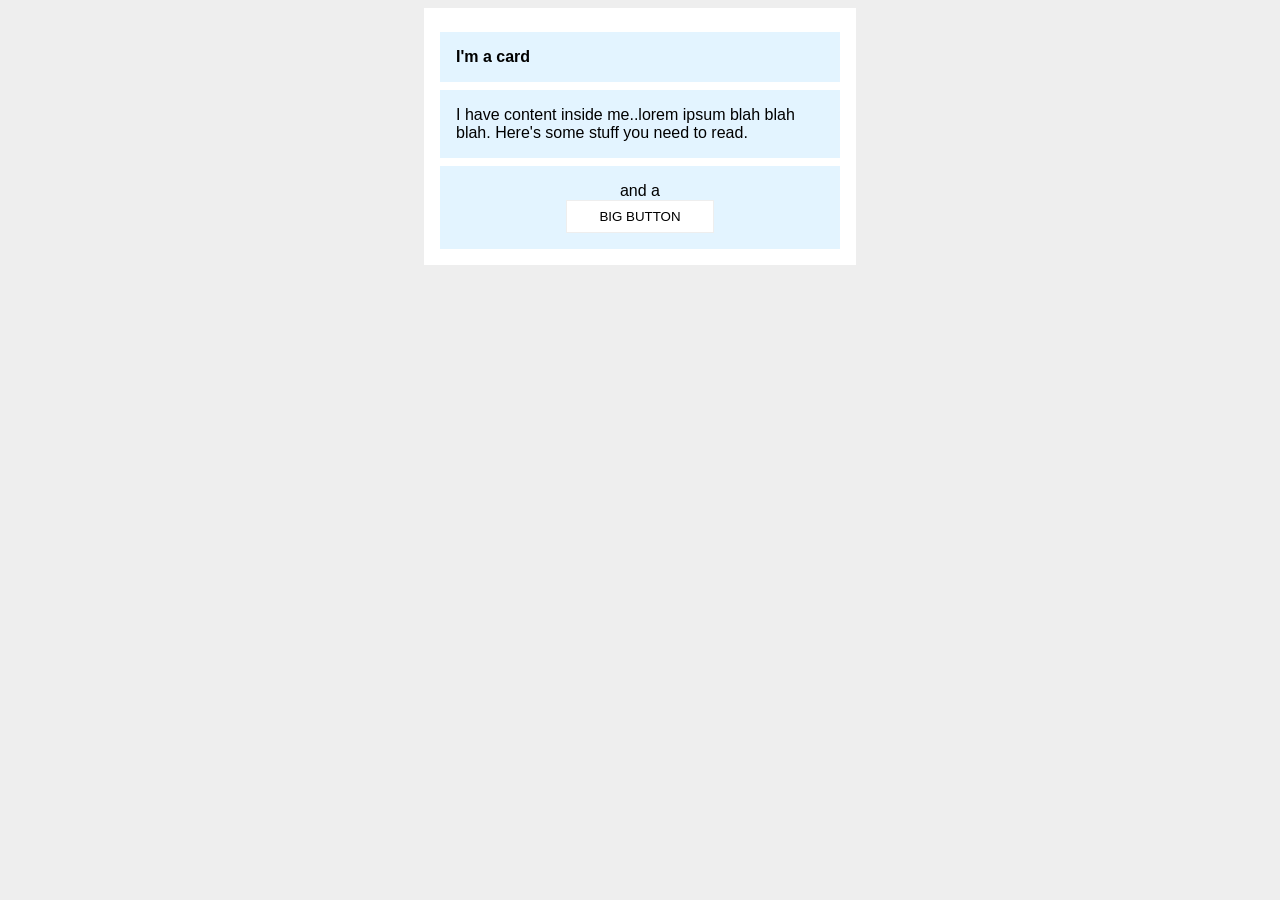
<file: foundations/block-and-inline/02-margin-and-padding-2/index.html>
<!DOCTYPE html>
<html lang="en">
  <head>
    <meta charset="UTF-8">
    <meta http-equiv="X-UA-Compatible" content="IE=edge">
    <meta name="viewport" content="width=device-width, initial-scale=1.0">
    <title>Margin and Padding exercise 2</title>
    <link rel="stylesheet" href="style.css">
  </head>
  <body>
    <div class="card">
      <div class="title">I'm a card</div>
      <div class="content">I have content inside me..lorem ipsum blah blah blah. Here's some stuff you need to read.</div>
      <div class="button-container">and a <button>BIG BUTTON</button></div>
    </div>
  </body>
</html>
</file>
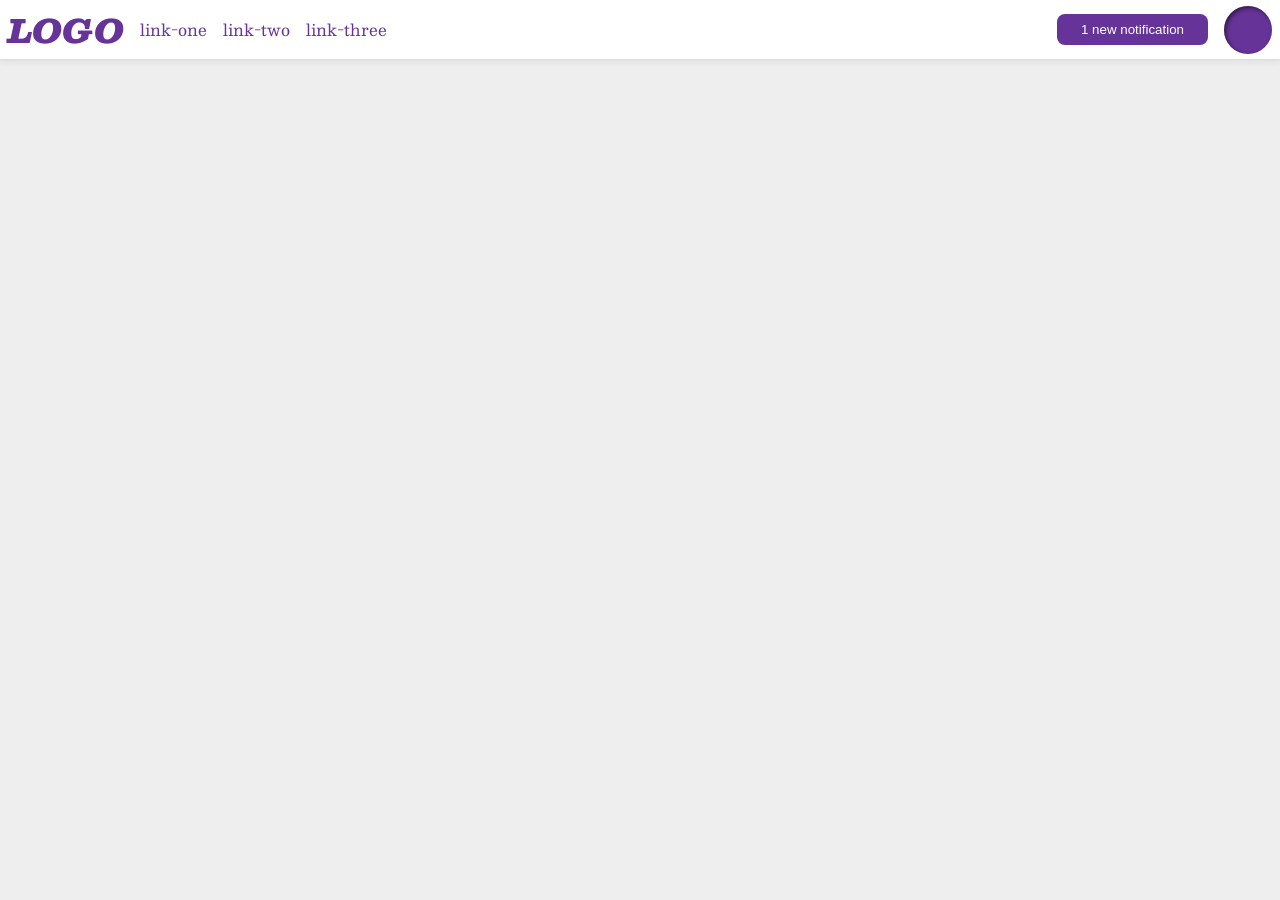
<file: foundations/flex/03-flex-header-2/index.html>
<!DOCTYPE html>
<html lang="en">
  <head>
    <meta charset="UTF-8">
    <meta http-equiv="X-UA-Compatible" content="IE=edge">
    <meta name="viewport" content="width=device-width, initial-scale=1.0">
    <title>Flex Header 2</title>
    <link rel="stylesheet" href="style.css">
  </head>
  <body>
    <div class="header">
      <div class="left-side">
        <div class="logo">
          LOGO
        </div>
        <ul class="links">
          <li><a href="https://google.com">link-one</a></li>
          <li><a href="https://google.com">link-two</a></li>
          <li><a href="https://google.com">link-three</a></li>
        </ul>
      </div>
      <div class="right-side">
        <button class="notifications">
          1 new notification
        </button>
        <div class="profile-image"></div>
      </div>
    </div>
  </body>
</html>
</file>
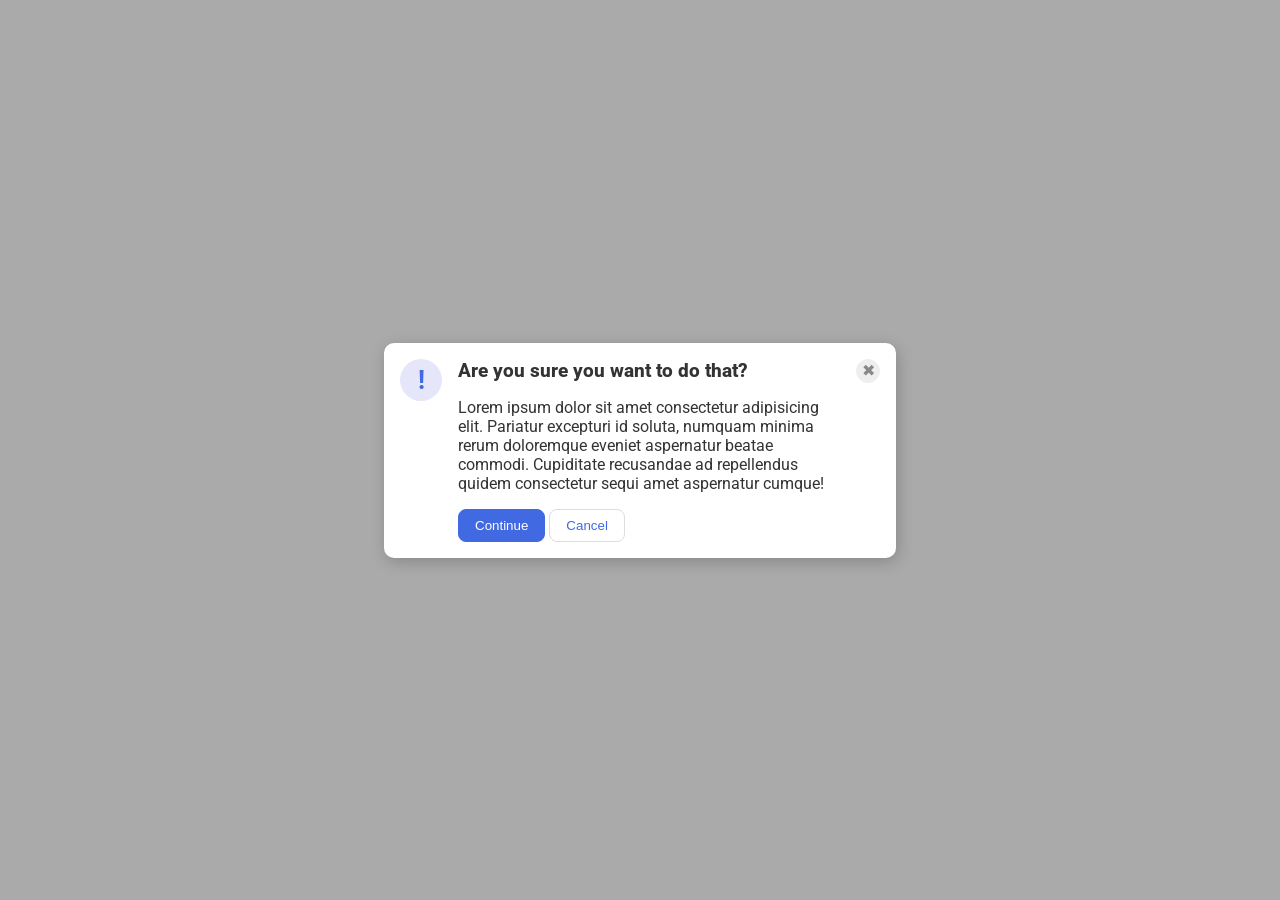
<file: foundations/flex/05-flex-modal/index.html>
<!DOCTYPE html>
<html lang="en">
  <head>
    <meta charset="UTF-8">
    <meta http-equiv="X-UA-Compatible" content="IE=edge">
    <meta name="viewport" content="width=device-width, initial-scale=1.0">
    <link rel="stylesheet" href="style.css">
    <title>Modal</title>
  </head>
  <body>
    <div class="modal">
      <div class="outside-container">
        <div class="icon">!</div>
        <div class="inside-container">
          <div class="header">Are you sure you want to do that?</div>
          <div class="text">Lorem ipsum dolor sit amet consectetur adipisicing elit. Pariatur excepturi id soluta, numquam minima rerum doloremque eveniet aspernatur beatae commodi. Cupiditate recusandae ad repellendus quidem consectetur sequi amet aspernatur cumque!</div>
          <button class="continue">Continue</button>
          <button class="cancel">Cancel</button>
        </div>
        <button class="close-button">✖</button>
      </div>
    </div>
  </body>
</html>
</file>
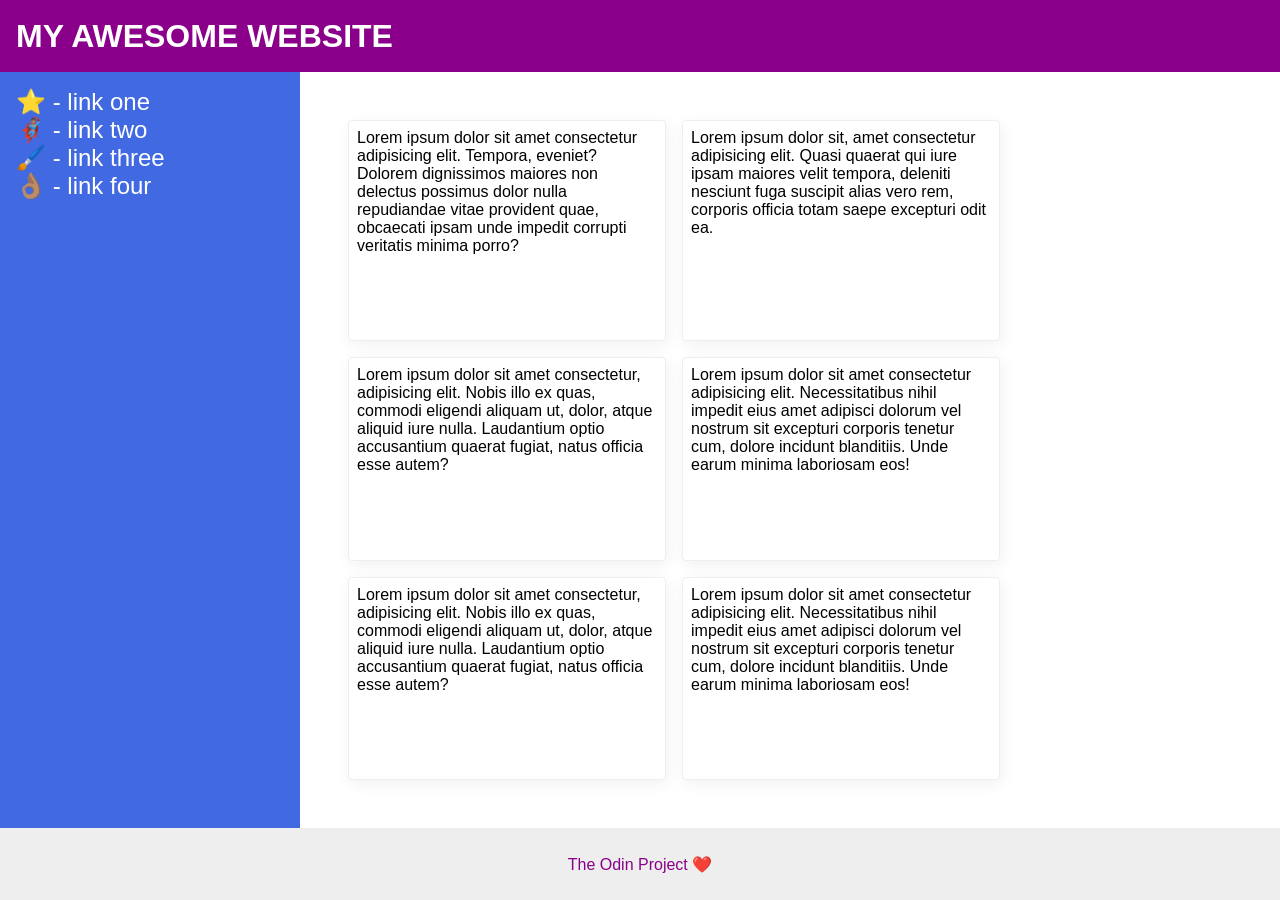
<file: foundations/flex/07-flex-layout-2/index.html>
<!DOCTYPE html>
<html lang="en">
  <head>
    <meta charset="UTF-8">
    <meta http-equiv="X-UA-Compatible" content="IE=edge">
    <meta name="viewport" content="width=device-width, initial-scale=1.0">
    <title>The Holy Grail</title>
    <link rel="stylesheet" href="style.css">
  </head>
  <body>
    <div class="header">
      MY AWESOME WEBSITE
    </div>
    <div class="content">
      <div class="sidebar">
        <ul>
          <li><a href="#">⭐ - link one</a></li>
          <li><a href="#">🦸🏽‍♂️ - link two</a></li>
          <li><a href="#">🖌️ - link three</a></li>
          <li><a href="#">👌🏽 - link four</a></li>
        </ul>
      </div>

      <div class="container">
        <div class="card">Lorem ipsum dolor sit amet consectetur adipisicing elit. Tempora, eveniet? Dolorem dignissimos maiores non delectus possimus dolor nulla repudiandae vitae provident quae, obcaecati ipsam unde impedit corrupti veritatis minima porro?</div>
        <div class="card">Lorem ipsum dolor sit, amet consectetur adipisicing elit. Quasi quaerat qui iure ipsam maiores velit tempora, deleniti nesciunt fuga suscipit alias vero rem, corporis officia totam saepe excepturi odit ea.</div>
        <div class="card">Lorem ipsum dolor sit amet consectetur, adipisicing elit. Nobis illo ex quas, commodi eligendi aliquam ut, dolor, atque aliquid iure nulla. Laudantium optio accusantium quaerat fugiat, natus officia esse autem?</div>
        <div class="card">Lorem ipsum dolor sit amet consectetur adipisicing elit. Necessitatibus nihil impedit eius amet adipisci dolorum vel nostrum sit excepturi corporis tenetur cum, dolore incidunt blanditiis. Unde earum minima laboriosam eos!</div>
        <div class="card">Lorem ipsum dolor sit amet consectetur, adipisicing elit. Nobis illo ex quas, commodi eligendi aliquam ut, dolor, atque aliquid iure nulla. Laudantium optio accusantium quaerat fugiat, natus officia esse autem?</div>
        <div class="card">Lorem ipsum dolor sit amet consectetur adipisicing elit. Necessitatibus nihil impedit eius amet adipisci dolorum vel nostrum sit excepturi corporis tenetur cum, dolore incidunt blanditiis. Unde earum minima laboriosam eos!</div>
      </div>

    </div>
    <div class="footer">
      The Odin Project ❤️
    </div>
  </body>
</html>
</file>
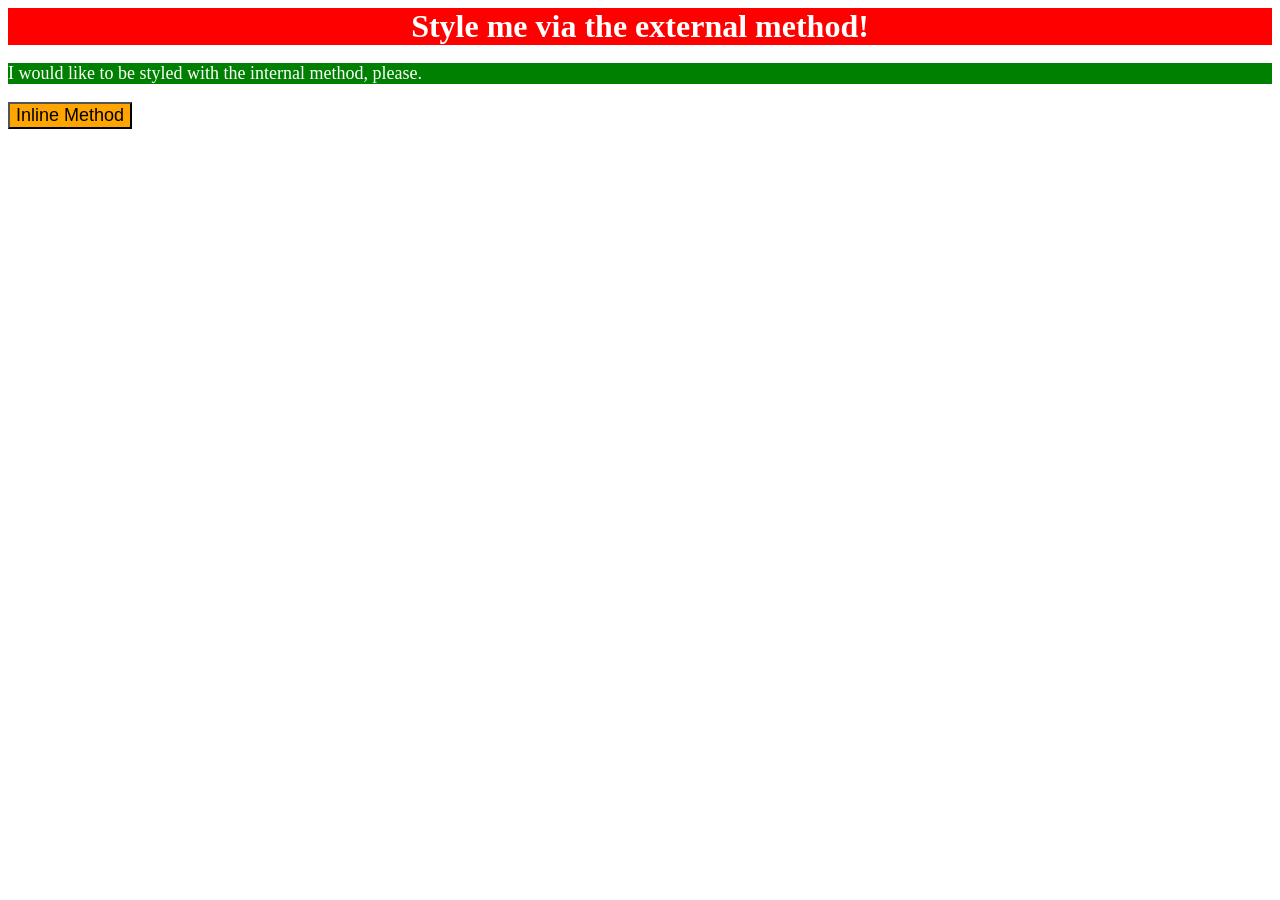
<file: foundations/intro-to-css/01-css-methods/index.html>
<!DOCTYPE html>
<html lang="en">
  <head>
    <meta charset="UTF-8">
    <meta http-equiv="X-UA-Compatible" content="IE=edge">
    <meta name="viewport" content="width=device-width, initial-scale=1.0">
    <link rel="stylesheet" href="styles.css">
    <style>
      p {
        background-color: green;
        color: white;
        font-size: 18px;
      }
    </style>
    <title>Methods for Adding CSS</title>
  </head>
  <body>
    <div>Style me via the external method!</div>
    <p>I would like to be styled with the internal method, please.</p>
    <button style="background-color: orange; font-size: 18px;">Inline Method</button>
  </body>
</html>
</file>
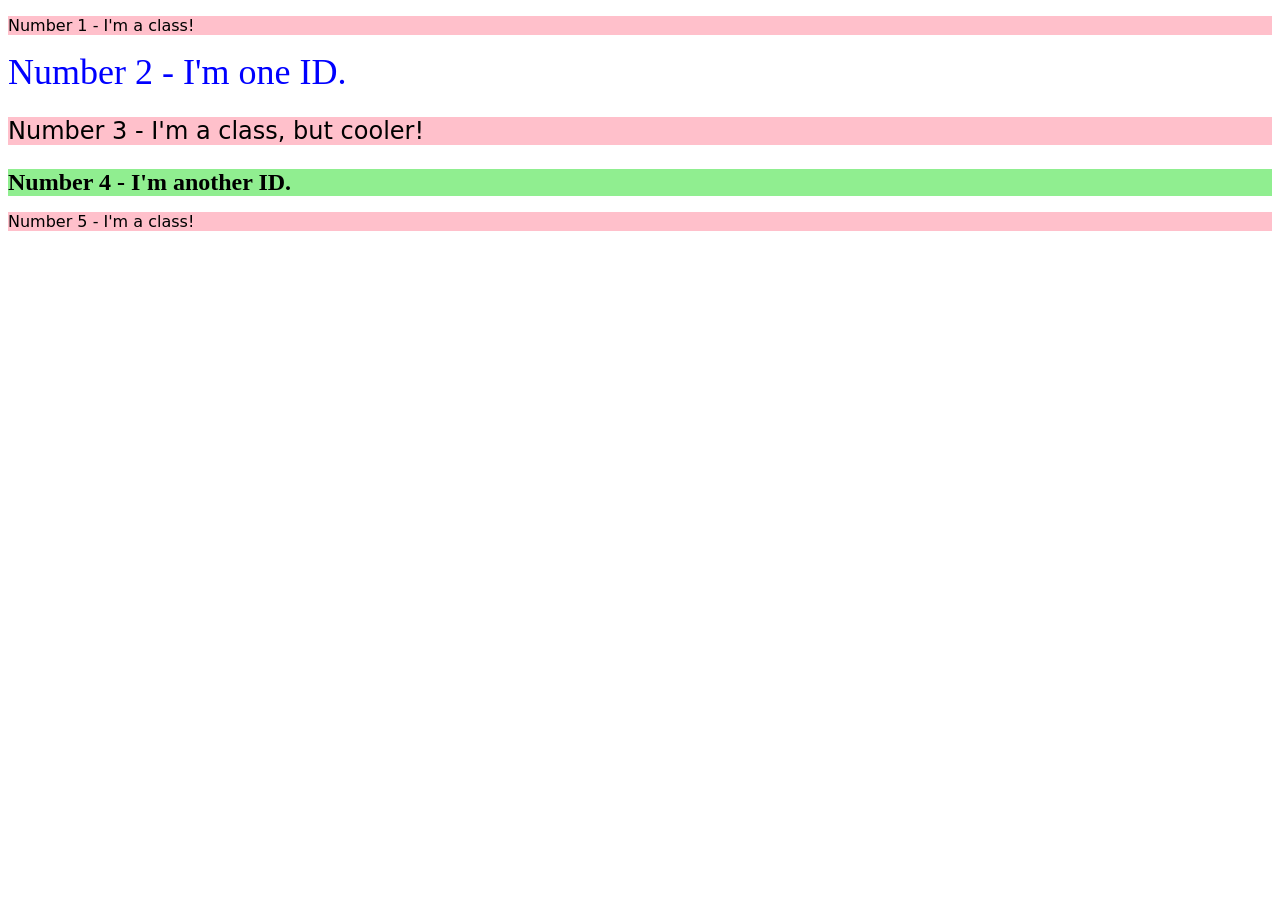
<file: foundations/intro-to-css/02-class-id-selectors/index.html>
<!DOCTYPE html>
<html lang="en">
  <head>
    <meta charset="UTF-8">
    <meta http-equiv="X-UA-Compatible" content="IE=edge">
    <meta name="viewport" content="width=device-width, initial-scale=1.0">
    <title>Class and ID Selectors</title>
    <link rel="stylesheet" href="style.css">
  </head>
  <body>
    <p class="odd-number">Number 1 - I'm a class!</p>
    <div id="second-element">Number 2 - I'm one ID.</div>
    <p class="odd-number third-element">Number 3 - I'm a class, but cooler!</p>
    <div id="fourth-element">Number 4 - I'm another ID.</div>
    <p class="odd-number">Number 5 - I'm a class!</p>
  </body>
</html>
</file>
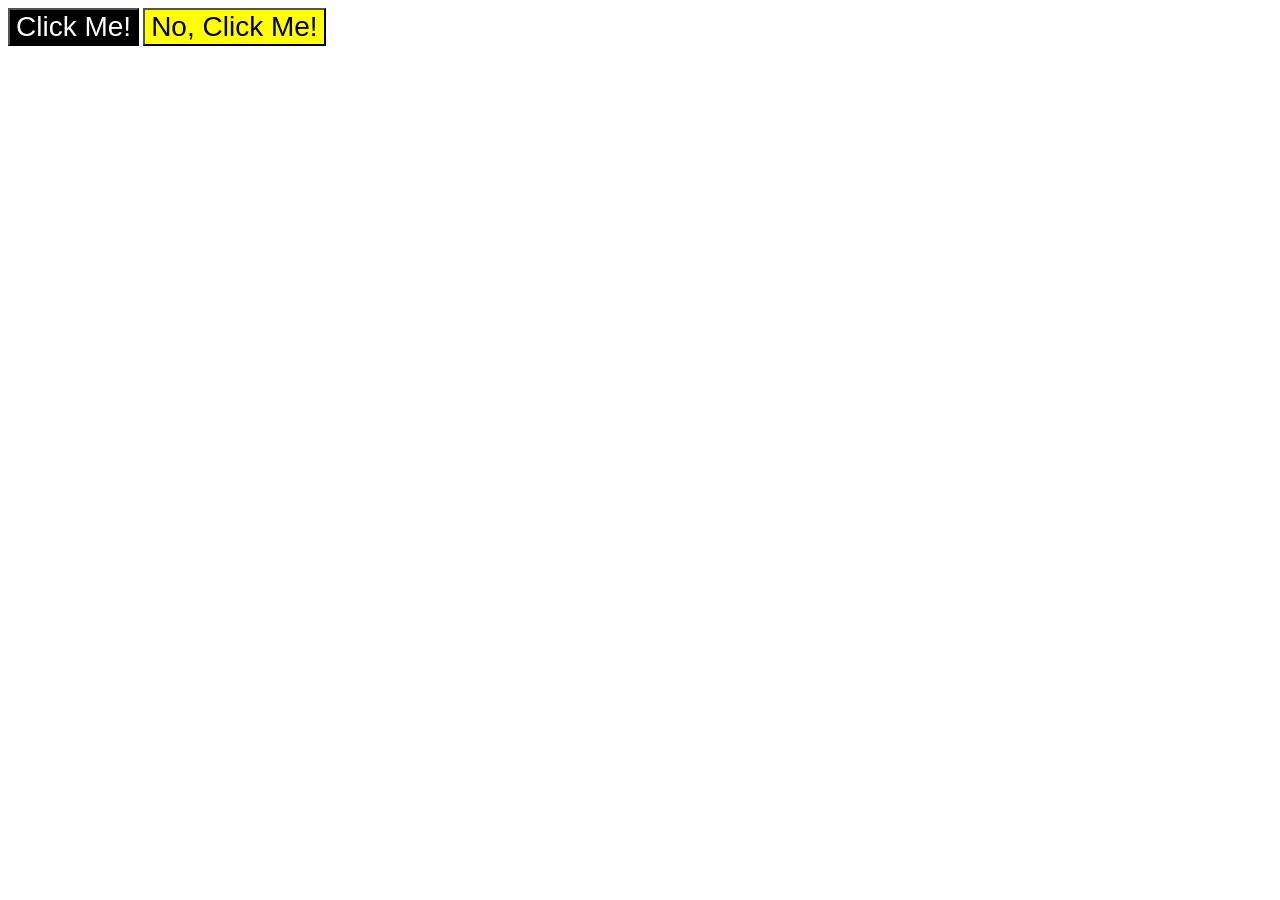
<file: foundations/intro-to-css/03-grouping-selectors/index.html>
<!DOCTYPE html>
<html lang="en">
  <head>
    <meta charset="UTF-8">
    <meta http-equiv="X-UA-Compatible" content="IE=edge">
    <meta name="viewport" content="width=device-width, initial-scale=1.0">
    <title>Grouping Selectors</title>
    <link rel="stylesheet" href="style.css">
  </head>
  <body>
    <button class="button first">Click Me!</button>
    <button class="button second">No, Click Me!</button>
  </body>
</html>
</file>
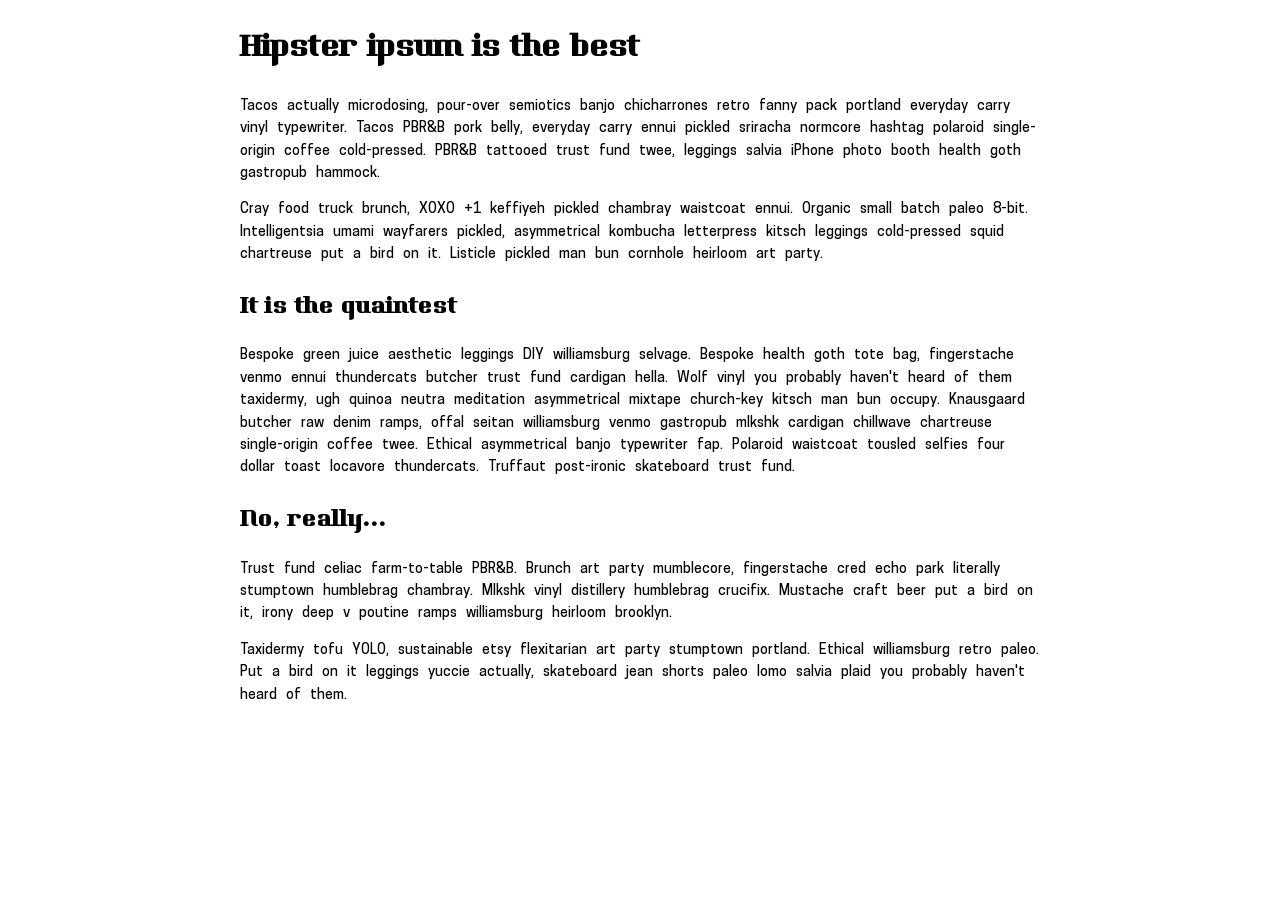
<file: intermediate-html-css/web-fonts/web-font-start.html>
<!DOCTYPE html>
<html lang="en-US">
  <head>
    <meta charset="utf-8">
    <meta name="viewport" content="width=device-width">
    <title>Web font example</title>
    <link href="web-font-start.css" rel="stylesheet" type="text/css">
  </head>
  <body>
    <h1>Hipster ipsum is the best</h1>

    <p>Tacos actually microdosing, pour-over semiotics banjo chicharrones retro fanny pack portland everyday carry vinyl typewriter. Tacos PBR&amp;B pork belly, everyday carry ennui pickled sriracha normcore hashtag polaroid single-origin coffee cold-pressed. PBR&amp;B tattooed trust fund twee, leggings salvia iPhone photo booth health goth gastropub hammock.</p>

    <p>Cray food truck brunch, XOXO +1 keffiyeh pickled chambray waistcoat ennui. Organic small batch paleo 8-bit. Intelligentsia umami wayfarers pickled, asymmetrical kombucha letterpress kitsch leggings cold-pressed squid chartreuse put a bird on it. Listicle pickled man bun cornhole heirloom art party.</p>

    <h2>It is the quaintest</h2>

    <p>Bespoke green juice aesthetic leggings DIY williamsburg selvage. Bespoke health goth tote bag, fingerstache venmo ennui thundercats butcher trust fund cardigan hella. Wolf vinyl you probably haven't heard of them taxidermy, ugh quinoa neutra meditation asymmetrical mixtape church-key kitsch man bun occupy. Knausgaard butcher raw denim ramps, offal seitan williamsburg venmo gastropub mlkshk cardigan chillwave chartreuse single-origin coffee twee. Ethical asymmetrical banjo typewriter fap. Polaroid waistcoat tousled selfies four dollar toast locavore thundercats. Truffaut post-ironic skateboard trust fund.</p>

    <h2>No, really...</h2>

    <p>Trust fund celiac farm-to-table PBR&amp;B. Brunch art party mumblecore, fingerstache cred echo park literally stumptown humblebrag chambray. Mlkshk vinyl distillery humblebrag crucifix. Mustache craft beer put a bird on it, irony deep v poutine ramps williamsburg heirloom brooklyn.</p>

    <p>Taxidermy tofu YOLO, sustainable etsy flexitarian art party stumptown portland. Ethical williamsburg retro paleo. Put a bird on it leggings yuccie actually, skateboard jean shorts paleo lomo salvia plaid you probably haven't heard of them.</p>
  </body>
</html>
</file>
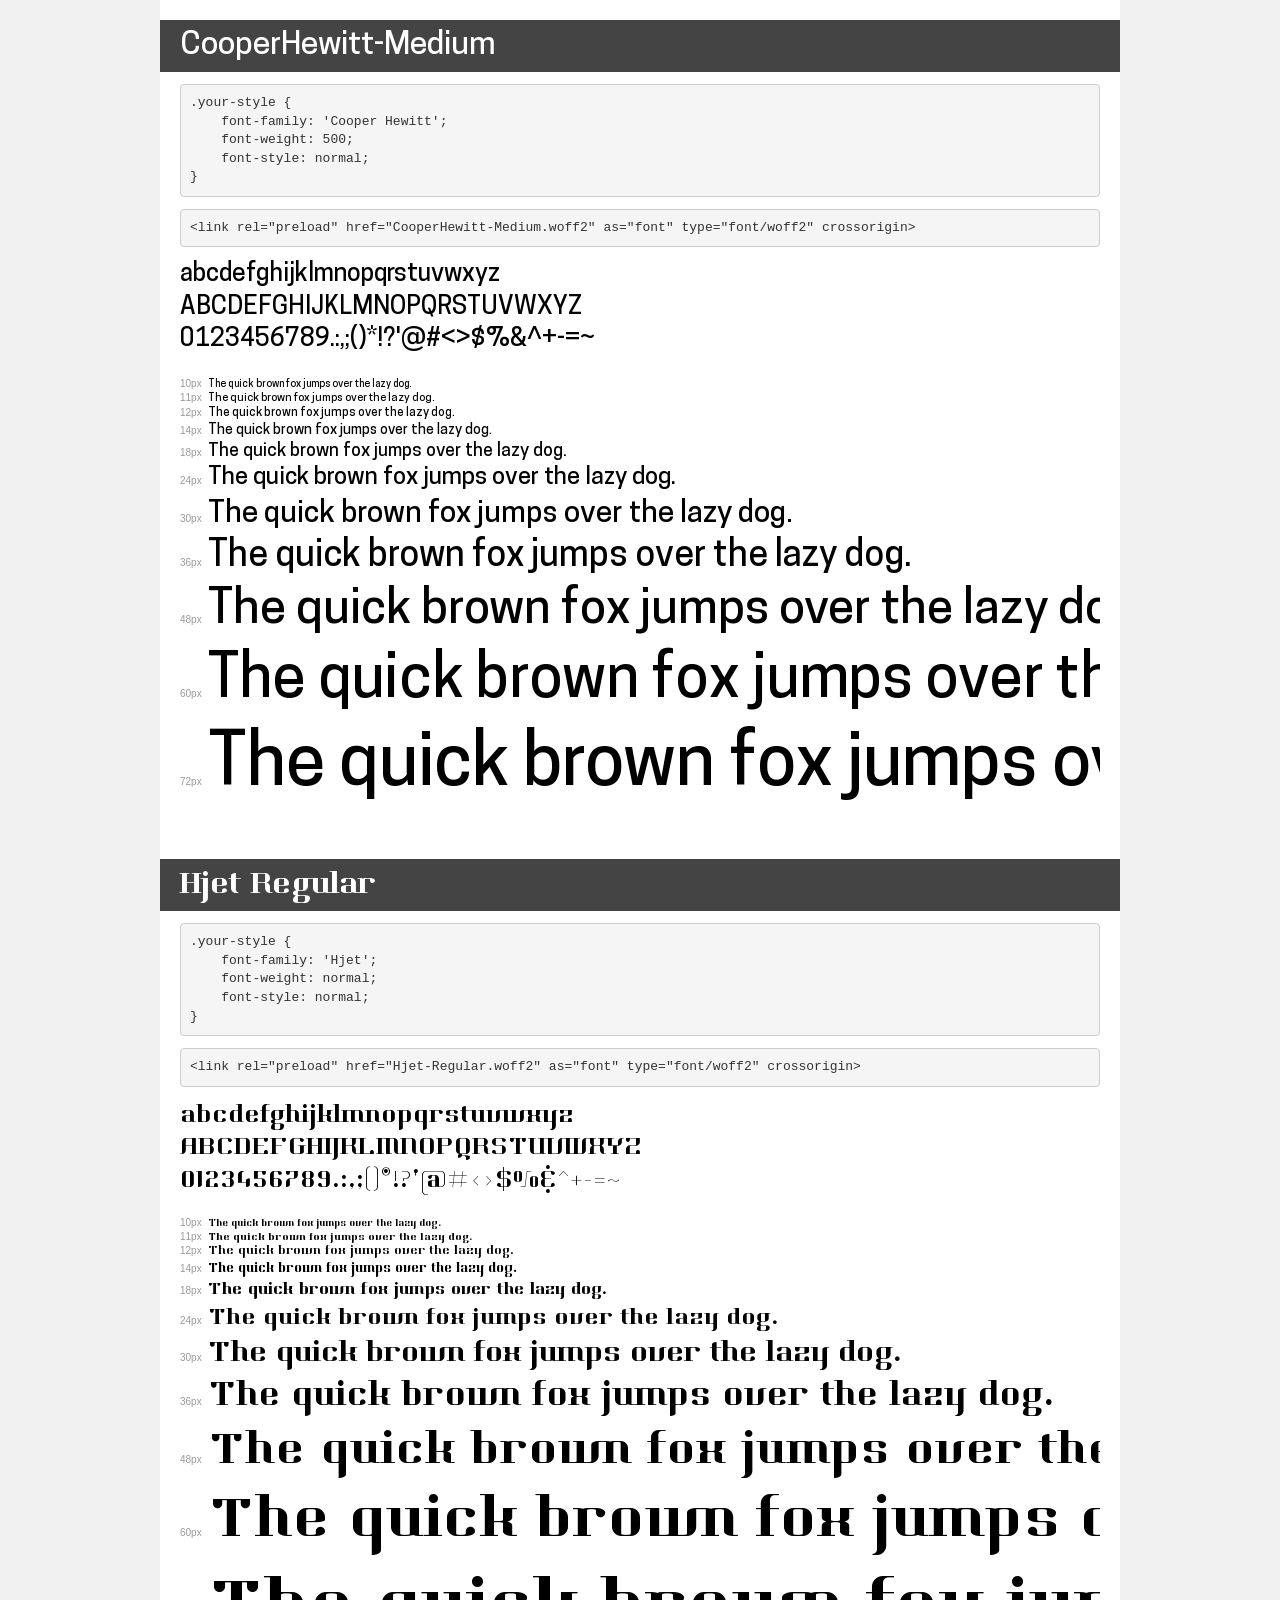
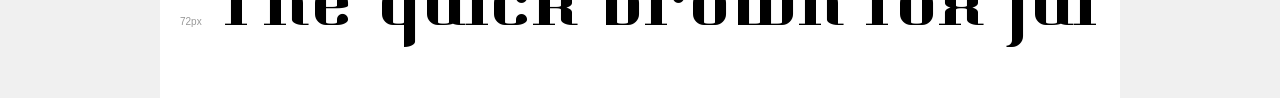
<file: intermediate-html-css/web-fonts/fonts/demo.html>
<!DOCTYPE html>
<html lang="en">
<head>
    <meta charset="utf-8">
    <meta http-equiv="X-UA-Compatible" content="IE=edge">
    <meta name="viewport" content="width=device-width, initial-scale=1">
    <meta name="robots" content="noindex, noarchive">
    <meta name="format-detection" content="telephone=no">
    <title>Transfonter demo</title>
    <link href="stylesheet.css" rel="stylesheet">
    <style>
        /*
        http://meyerweb.com/eric/tools/css/reset/
        v2.0 | 20110126
        License: none (public domain)
        */
        html, body, div, span, applet, object, iframe,
        h1, h2, h3, h4, h5, h6, p, blockquote, pre,
        a, abbr, acronym, address, big, cite, code,
        del, dfn, em, img, ins, kbd, q, s, samp,
        small, strike, strong, sub, sup, tt, var,
        b, u, i, center,
        dl, dt, dd, ol, ul, li,
        fieldset, form, label, legend,
        table, caption, tbody, tfoot, thead, tr, th, td,
        article, aside, canvas, details, embed,
        figure, figcaption, footer, header, hgroup,
        menu, nav, output, ruby, section, summary,
        time, mark, audio, video {
            margin: 0;
            padding: 0;
            border: 0;
            font-size: 100%;
            font: inherit;
            vertical-align: baseline;
        }
        /* HTML5 display-role reset for older browsers */
        article, aside, details, figcaption, figure,
        footer, header, hgroup, menu, nav, section {
            display: block;
        }
        body {
            line-height: 1;
        }
        ol, ul {
            list-style: none;
        }
        blockquote, q {
            quotes: none;
        }
        blockquote:before, blockquote:after,
        q:before, q:after {
            content: '';
            content: none;
        }
        table {
            border-collapse: collapse;
            border-spacing: 0;
        }
        /* demo styles */
        body {
            background: #f0f0f0;
            color: #000;
        }
        .page {
            background: #fff;
            width: 920px;
            margin: 0 auto;
            padding: 20px 20px 0 20px;
            overflow: hidden;
        }
        .font-container {
            overflow-x: auto;
            overflow-y: hidden;
            margin-bottom: 40px;
            line-height: 1.3;
            white-space: nowrap;
            padding-bottom: 5px;
        }
        h1 {
            position: relative;
            background: #444;
            font-size: 32px;
            color: #fff;
            padding: 10px 20px;
            margin: 0 -20px 12px -20px;
        }
        .letters {
            font-size: 25px;
            margin-bottom: 20px;
        }
        .s10:before {
            content: '10px';
        }
        .s11:before {
            content: '11px';
        }
        .s12:before {
            content: '12px';
        }
        .s14:before {
            content: '14px';
        }
        .s18:before {
            content: '18px';
        }
        .s24:before {
            content: '24px';
        }
        .s30:before {
            content: '30px';
        }
        .s36:before {
            content: '36px';
        }
        .s48:before {
            content: '48px';
        }
        .s60:before {
            content: '60px';
        }
        .s72:before {
            content: '72px';
        }
        .s10:before, .s11:before, .s12:before, .s14:before,
        .s18:before, .s24:before, .s30:before, .s36:before,
        .s48:before, .s60:before, .s72:before {
            font-family: Arial, sans-serif;
            font-size: 10px;
            font-weight: normal;
            font-style: normal;
            color: #999;
            padding-right: 6px;
        }
        pre {
            display: block;
            padding: 9px;
            margin: 0 0 12px;
            font-family: Monaco, Menlo, Consolas, "Courier New", monospace;
            font-size: 13px;
            line-height: 1.428571429;
            color: #333;
            font-weight: normal;
            font-style: normal;
            background-color: #f5f5f5;
            border: 1px solid #ccc;
            overflow-x: auto;
            border-radius: 4px;
        }
        /* responsive */
        @media (max-width: 959px) {
            .page {
                width: auto;
                margin: 0;
            }
        }
    </style>
</head>
<body>
<div class="page">
    <div class="demo">
        <h1 style="font-family: 'Cooper Hewitt'; font-weight: 500; font-style: normal;">CooperHewitt-Medium</h1>
        <pre title="Usage">.your-style {
    font-family: 'Cooper Hewitt';
    font-weight: 500;
    font-style: normal;
}</pre>
        <pre title="Preload (optional)">
&lt;link rel=&quot;preload&quot; href=&quot;CooperHewitt-Medium.woff2&quot; as=&quot;font&quot; type=&quot;font/woff2&quot; crossorigin&gt;</pre>
        <div class="font-container" style="font-family: 'Cooper Hewitt'; font-weight: 500; font-style: normal;">
            <p class="letters">
                abcdefghijklmnopqrstuvwxyz<br>
ABCDEFGHIJKLMNOPQRSTUVWXYZ<br>
                0123456789.:,;()*!?'@#&lt;&gt;$%&^+-=~
            </p>
            <p class="s10" style="font-size: 10px;">The quick brown fox jumps over the lazy dog.</p>
            <p class="s11" style="font-size: 11px;">The quick brown fox jumps over the lazy dog.</p>
            <p class="s12" style="font-size: 12px;">The quick brown fox jumps over the lazy dog.</p>
            <p class="s14" style="font-size: 14px;">The quick brown fox jumps over the lazy dog.</p>
            <p class="s18" style="font-size: 18px;">The quick brown fox jumps over the lazy dog.</p>
            <p class="s24" style="font-size: 24px;">The quick brown fox jumps over the lazy dog.</p>
            <p class="s30" style="font-size: 30px;">The quick brown fox jumps over the lazy dog.</p>
            <p class="s36" style="font-size: 36px;">The quick brown fox jumps over the lazy dog.</p>
            <p class="s48" style="font-size: 48px;">The quick brown fox jumps over the lazy dog.</p>
            <p class="s60" style="font-size: 60px;">The quick brown fox jumps over the lazy dog.</p>
            <p class="s72" style="font-size: 72px;">The quick brown fox jumps over the lazy dog.</p>
        </div>
    </div>

    <div class="demo">
        <h1 style="font-family: 'Hjet'; font-weight: normal; font-style: normal;">Hjet Regular</h1>
        <pre title="Usage">.your-style {
    font-family: 'Hjet';
    font-weight: normal;
    font-style: normal;
}</pre>
        <pre title="Preload (optional)">
&lt;link rel=&quot;preload&quot; href=&quot;Hjet-Regular.woff2&quot; as=&quot;font&quot; type=&quot;font/woff2&quot; crossorigin&gt;</pre>
        <div class="font-container" style="font-family: 'Hjet'; font-weight: normal; font-style: normal;">
            <p class="letters">
                abcdefghijklmnopqrstuvwxyz<br>
ABCDEFGHIJKLMNOPQRSTUVWXYZ<br>
                0123456789.:,;()*!?'@#&lt;&gt;$%&^+-=~
            </p>
            <p class="s10" style="font-size: 10px;">The quick brown fox jumps over the lazy dog.</p>
            <p class="s11" style="font-size: 11px;">The quick brown fox jumps over the lazy dog.</p>
            <p class="s12" style="font-size: 12px;">The quick brown fox jumps over the lazy dog.</p>
            <p class="s14" style="font-size: 14px;">The quick brown fox jumps over the lazy dog.</p>
            <p class="s18" style="font-size: 18px;">The quick brown fox jumps over the lazy dog.</p>
            <p class="s24" style="font-size: 24px;">The quick brown fox jumps over the lazy dog.</p>
            <p class="s30" style="font-size: 30px;">The quick brown fox jumps over the lazy dog.</p>
            <p class="s36" style="font-size: 36px;">The quick brown fox jumps over the lazy dog.</p>
            <p class="s48" style="font-size: 48px;">The quick brown fox jumps over the lazy dog.</p>
            <p class="s60" style="font-size: 60px;">The quick brown fox jumps over the lazy dog.</p>
            <p class="s72" style="font-size: 72px;">The quick brown fox jumps over the lazy dog.</p>
        </div>
    </div>

</div>
</body>
</html>
</file>
<file: foundations/block-and-inline/02-margin-and-padding-2/style.css>
body {
  background: #eee;
  font-family: sans-serif;
  display: block;
  font-size: 16px;
}

div {
  margin: .5rem auto 0;
  padding: 1rem;
}

.card {
  width: 400px;
  background: #fff;
  padding: 1rem auto .5rem;
}

.title {
  background: #e3f4ff;
  font-weight: bold;
}

.content {
  background: #e3f4ff;
}

.button-container {
  background: #e3f4ff;
  text-align: center;
}

button {
  background: white;
  border: 1px solid #eee;
  display: block;
  padding: .5rem 2rem;
  margin: auto;
}
</file>
<file: foundations/flex/03-flex-header-2/style.css>
/* this is some magical font-importing.  
you'll learn about it later. */
@import url('https://fonts.googleapis.com/css2?family=Besley:ital,wght@0,400;1,900&display=swap');

body {
  margin: 0;
  background: #eee;
  font-family: Besley, serif;
}

.header {
  background: white;
  border-bottom: 1px solid #ddd;
  box-shadow: 0 0 8px rgba(0,0,0,.1);
  display: flex;
  justify-content: space-between;
  align-items: center;
}

.left-side {
  display: flex;
  align-items: center;
  gap: 16px;
  padding-left: 8px;
}

.right-side {
  display: flex;
  align-items: center;
  gap: 16px;
  padding-right: 8px;
}

.profile-image {
  background: rebeccapurple;
  box-shadow: inset 2px 2px 4px rgba(0,0,0,.5);
  border-radius: 50%;
  width: 48px;
  height: 48px;
}

.logo {
  color: rebeccapurple;
  font-size: 32px;
  font-weight: 900;
  font-style: italic;
}

button {
  border: none;
  border-radius: 8px;
  background: rebeccapurple;
  color: white;
  padding: 8px 24px;
}

a {
  /* this removes the line under our links */
  text-decoration: none;
  color: rebeccapurple;
}

ul {
  list-style-type: none;
  display: flex;
  gap: 16px;
  padding: 0
}
</file>
<file: foundations/flex/05-flex-modal/style.css>
@import url('https://fonts.googleapis.com/css2?family=Roboto:wght@400;700&display=swap');

html, body {
  height: 100%;
}

body {
  font-family: Roboto, sans-serif;
  margin: 0;
  background: #aaa;
  color: #333;
  /* I'll give you this one for free lol */
  display: flex;
  align-items: center;
  justify-content: center;
}

.modal {
  background: white;
  width: 480px;
  border-radius: 10px;
  box-shadow: 2px 4px 16px rgba(0,0,0,.2);
}

.icon {
  color: royalblue;
  font-size: 26px;
  font-weight: 700;
  background: lavender;
  width: 42px;
  height: 42px;
  border-radius: 50%;
  display: flex;
  align-items: center;
  justify-content: center;
}

.close-button {
  background: #eee;
  border-radius: 50%;
  color: #888;
  font-weight: 400;
  font-size: 16px;
  height: 24px;
  width: 24px;
  display: flex;
  align-items: center;
  justify-content: center;
  border: 1px solid #eee;
  padding: 0;
}

button {
  cursor: pointer;
  padding: 8px 16px;
  border-radius: 8px;
}

button.continue {
  background: royalblue;
  border: 1px solid royalblue;
  color: white;
}

button.cancel {
  background: white;
  border: 1px solid #ddd;
  color: royalblue;
}

/* my changes */

.modal {
  padding: 16px;
}

.outside-container {
  display: flex;
  gap: 16px;
  justify-content: space-between;

}

.header {
  flex-grow: 1;
  font-size: 1.2rem;
  font-weight: 800;
  margin-bottom: 16px;
}

.icon {
  flex-shrink: 0;
}

.close-button {
  flex-shrink: 0;
}

/* could not figure out how "consectetur" overlaps past the close button */
.text {
  margin-bottom: 16px;
}
</file>
<file: foundations/flex/07-flex-layout-2/style.css>
body {
  font-family: -apple-system, BlinkMacSystemFont, 'Segoe UI', Roboto, Oxygen, Ubuntu, Cantarell, 'Open Sans', 'Helvetica Neue', sans-serif;
  margin: 0;
  min-height: 100vh;
}

.header {
  height: 72px;
  background: darkmagenta;
  color: white;
}

.footer {
  height: 72px;
  background: #eee;
  color: darkmagenta;
}

.sidebar {
  width: 300px;
  background: royalblue;
  box-sizing: border-box;
}

.card {
  border: 1px solid #eee;
  box-shadow: 2px 4px 16px rgba(0,0,0,.06);
  border-radius: 4px;
}

/* my changes */

body {
  height: 100vh;
  display: flex;
  flex-direction: column;
}

/* HEADER */
.header {
  font-size: 32px;
  font-weight: 900;
  display: flex;
  align-items: center;
  padding-left: 16px;
}

/* CONTENT */
.content {
  display: flex;
  flex-grow: 1;
}

.sidebar {
  min-width: 300px;
  padding: 16px;
  
}

ul {
  list-style-type: none;
  padding: 0;
  margin: 0;
}

a {
  text-decoration: none;
  font-size: 24px;
  color: white;
}

.container {
  padding: 48px;
  display: flex;
  flex-wrap: wrap;
  gap: 16px;
}

.card {
  max-width: 300px;
  padding: 8px;
}

/* FOOTER */
.footer {
  display: flex;
  justify-content: center;
  align-items: center;
}
</file>
<file: foundations/intro-to-css/01-css-methods/styles.css>
div {
    background-color: red;
    color: white;
    font-size: 32px;
    text-align: center;
    font-weight: bold;
}
</file>
<file: foundations/intro-to-css/02-class-id-selectors/style.css>
.odd-number {
    background-color: #ffc0cb;
    font-family: Verdana, "DejaVu Sans", sans-serif;
}

.third-element {
    font-size: 24px;
}

#second-element {
    color: #0000ff;
    font-size: 36px;
}

#fourth-element {
    background-color: #90ee90;
    font-size: 24px;
    font-weight: bold;
}
</file>
<file: foundations/intro-to-css/03-grouping-selectors/style.css>
/* The .button class applies to both elements */
.button {
    font-size: 28px;
    font-family: Helvetica, "Times New Roman", sans-serif;
}

.first {
    color: white;
    background-color: black;
}

.second {
    background-color: yellow;
}
</file>
<file: intermediate-html-css/web-fonts/web-font-start.css>
/* General setup */

@font-face {
    font-family: 'Cooper Hewitt';
    src: url('fonts/CooperHewitt-Medium.woff2') format('woff2'),
        url('fonts/CooperHewitt-Medium.woff') format('woff');
    font-weight: 500;
    font-style: normal;
    font-display: swap;
}

@font-face {
    font-family: 'Hjet';
    src: url('fonts/Hjet-Regular.woff2') format('woff2'),
        url('fonts/Hjet-Regular.woff') format('woff');
    font-weight: normal;
    font-style: normal;
    font-display: swap;
}


html {
  font-size: 10px;
  margin: 0;
  font-family: sans-serif;
}

body {
  width: 80%;
  max-width: 800px;
  margin: 0 auto;
}

/* Typography */

h1 {
  font-size: 3.2rem;
  font-family: "Hjet";
}

h2 {
  font-size: 2.4rem;
  font-family: Hjet;
}

p {
  font-size: 1.4rem;
  line-height: 1.6;
  word-spacing: 0.6rem;
  font-family: "Cooper Hewitt";
}
</file>
<file: intermediate-html-css/web-fonts/fonts/stylesheet.css>
@font-face {
    font-family: 'Cooper Hewitt';
    src: url('CooperHewitt-Medium.woff2') format('woff2'),
        url('CooperHewitt-Medium.woff') format('woff');
    font-weight: 500;
    font-style: normal;
    font-display: swap;
}

@font-face {
    font-family: 'Hjet';
    src: url('Hjet-Regular.woff2') format('woff2'),
        url('Hjet-Regular.woff') format('woff');
    font-weight: normal;
    font-style: normal;
    font-display: swap;
}
</file>
